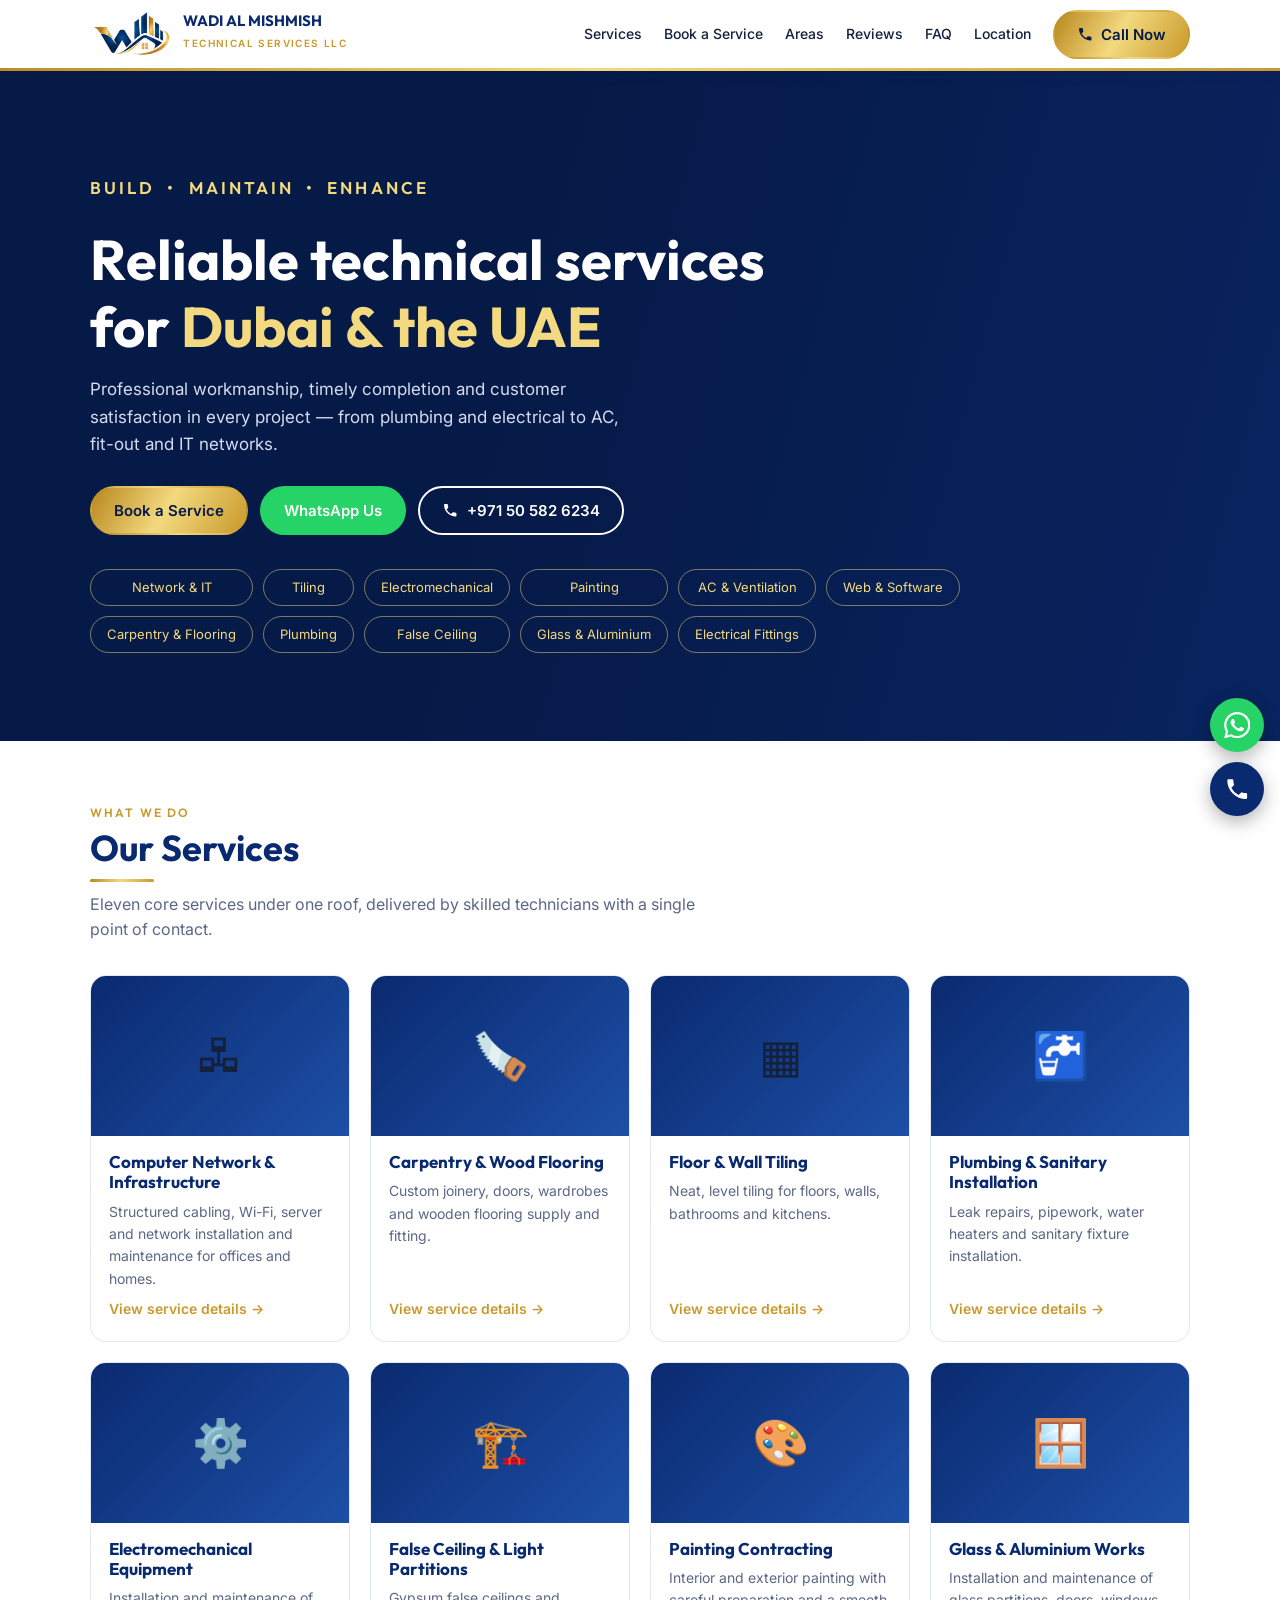
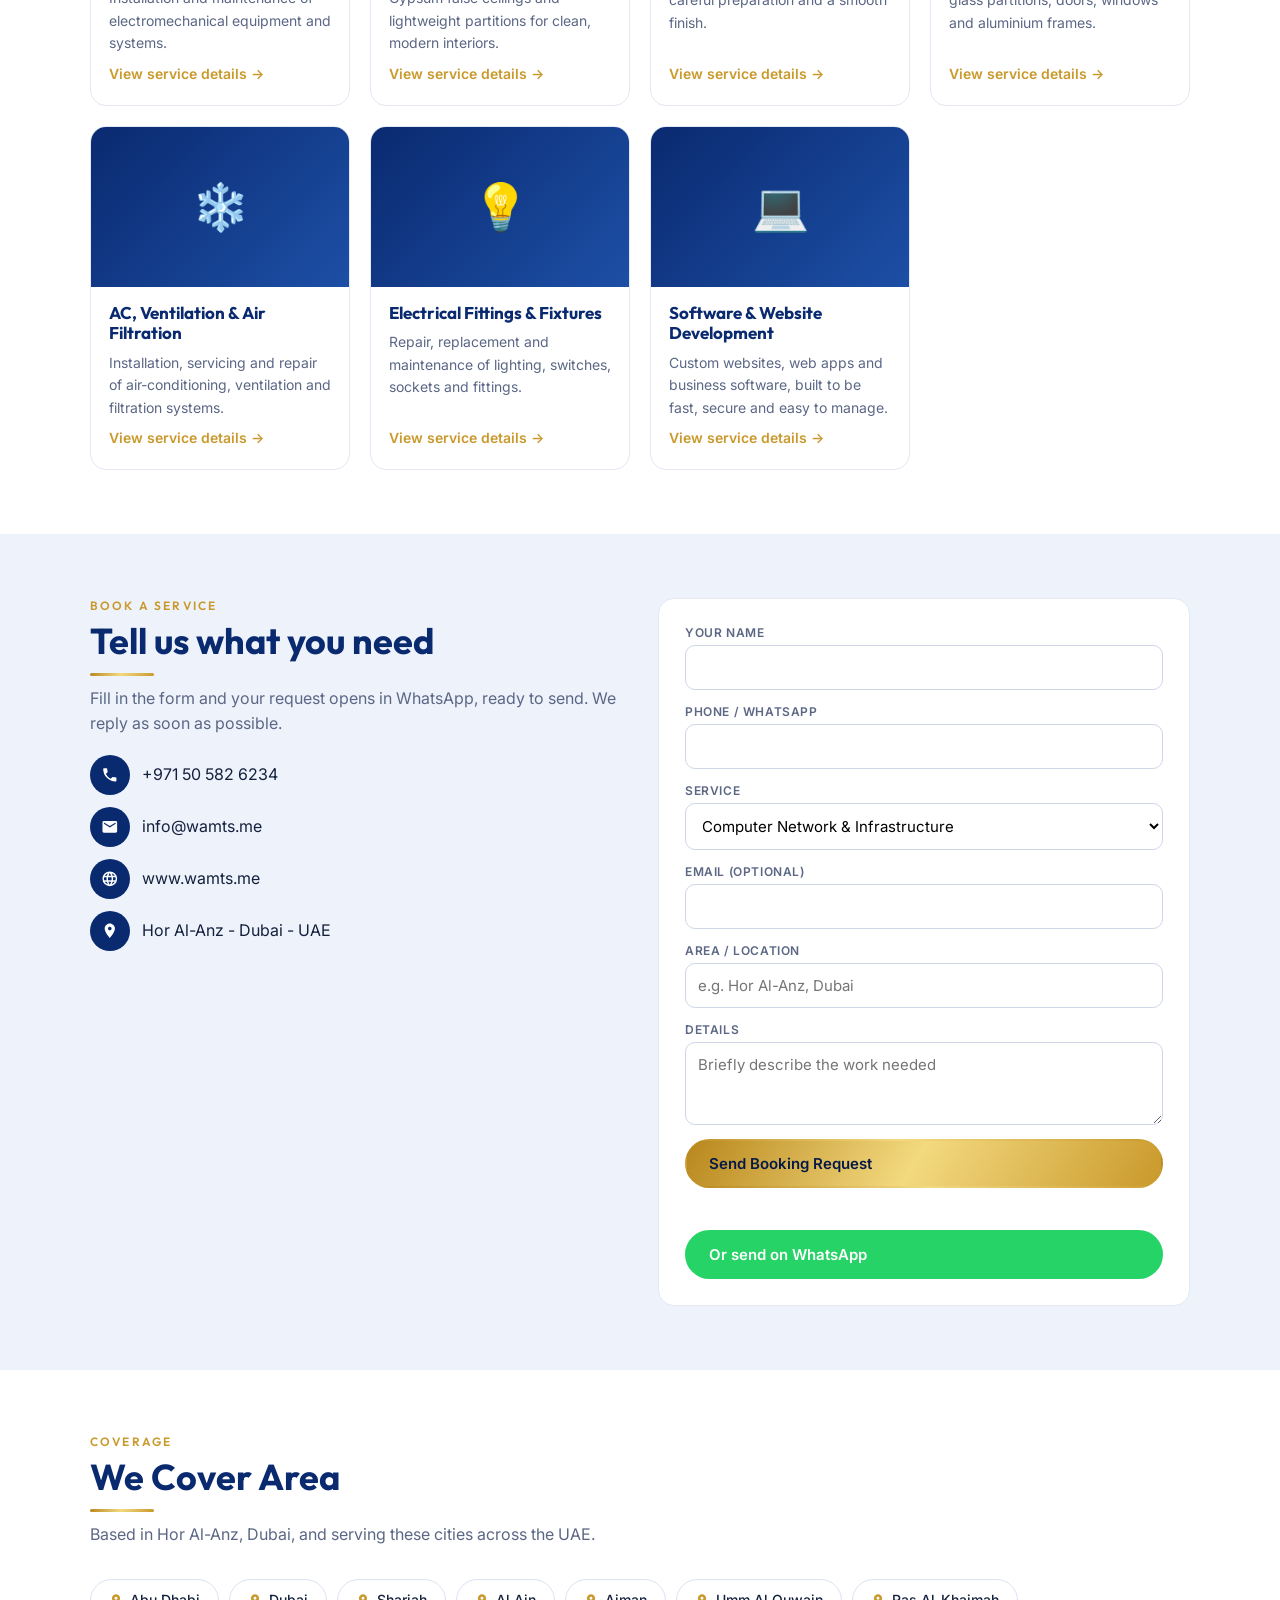
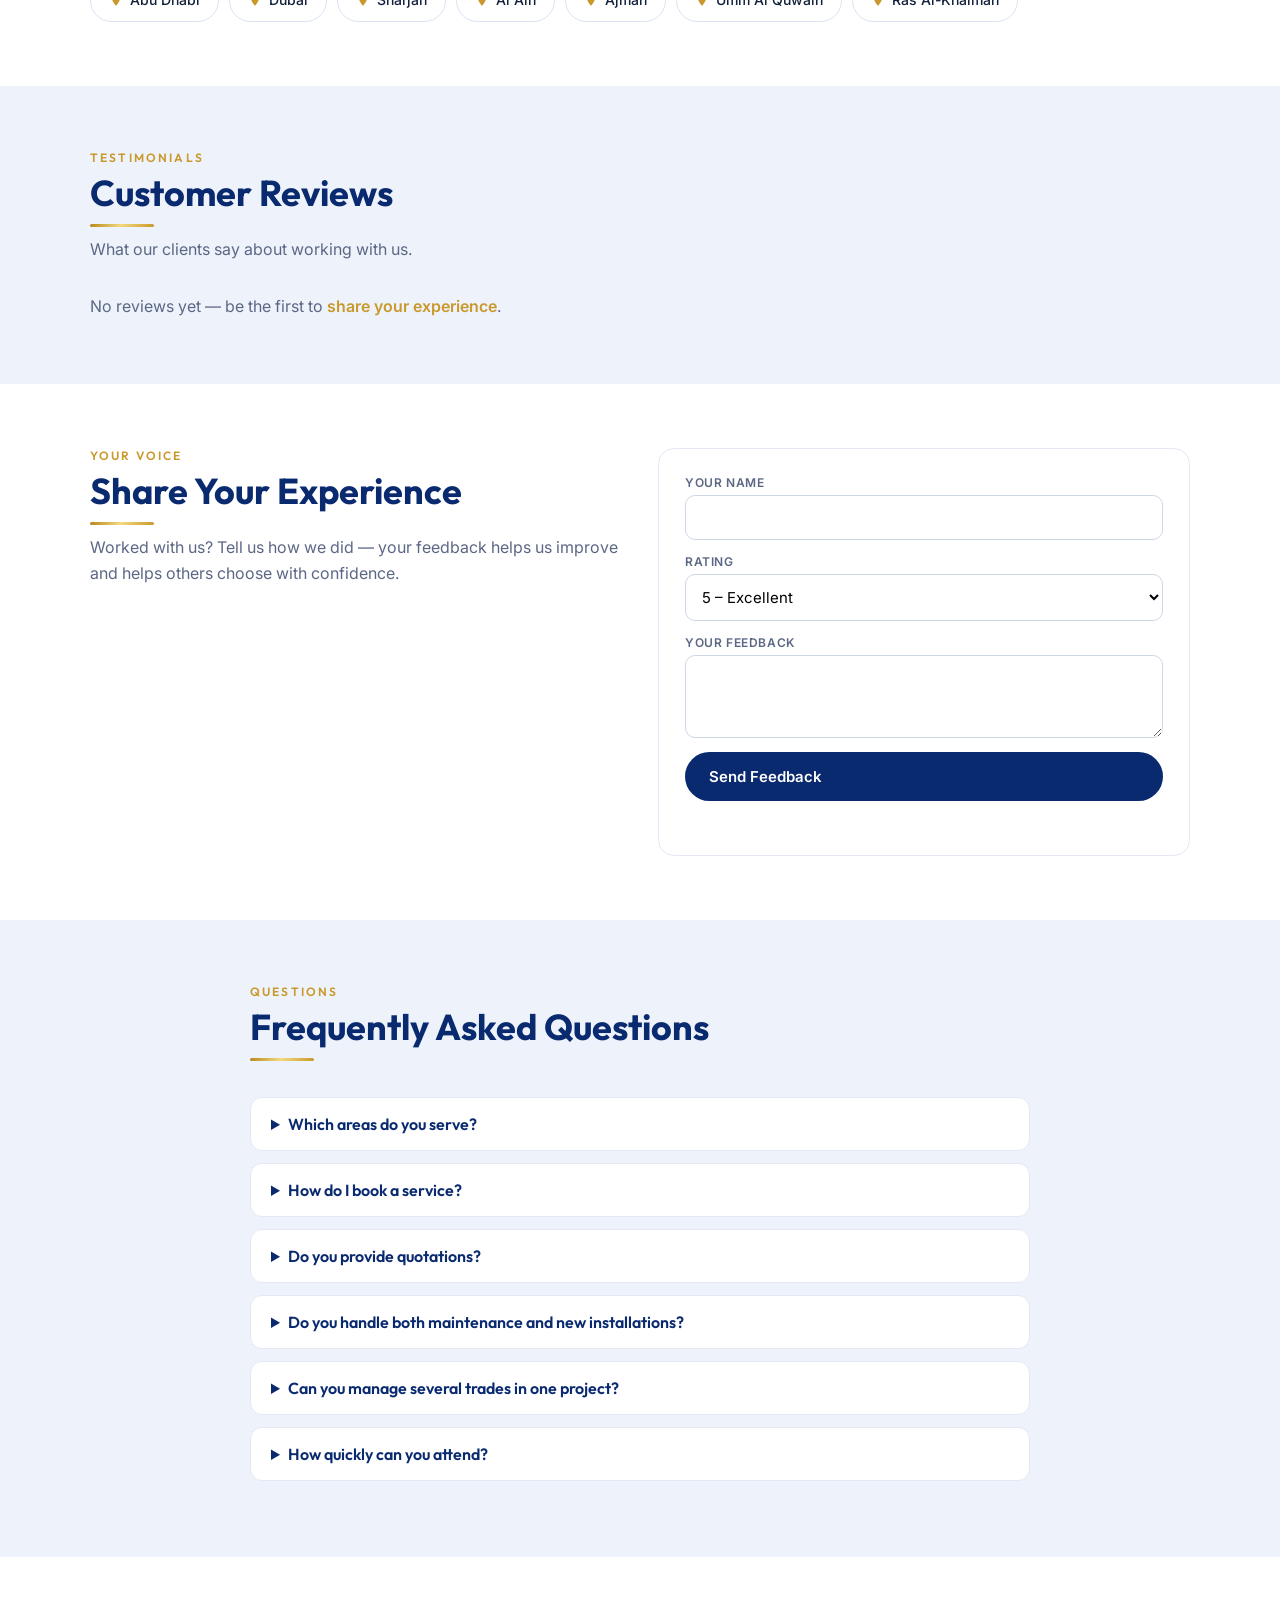
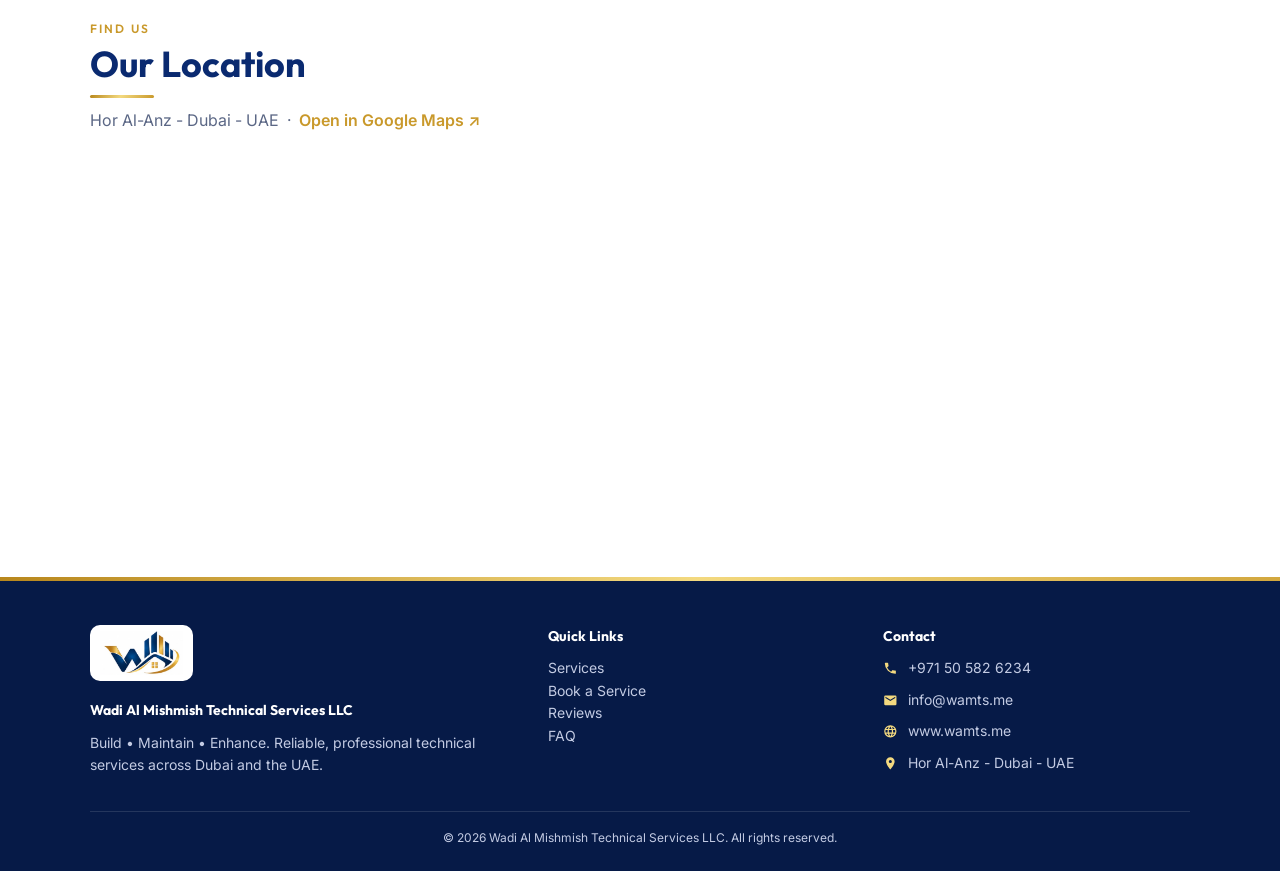
<file: index.html>
<!DOCTYPE html>
<html lang="en">
<head>
<meta charset="UTF-8">
<meta name="viewport" content="width=device-width, initial-scale=1">
<title>Wadi Al Mishmish Technical Services LLC | Plumbing, Electrical, AC, Painting &amp; Fit-Out in Dubai</title>
<meta name="description" content="Wadi Al Mishmish Technical Services LLC – reliable technical services in Dubai &amp; UAE: plumbing, electrical, AC &amp; ventilation, carpentry, tiling, painting, false ceiling, glass &amp; aluminium IT networks and software development. Call +971 50 582 6234.">
<link rel="icon" href="logo.png">
<link rel="canonical" href="https://www.wamts.me/">
<meta property="og:title" content="Wadi Al Mishmish Technical Services LLC">
<meta property="og:description" content="Build · Maintain · Enhance — technical services across Dubai and the UAE.">
<meta property="og:type" content="website">
<meta property="og:url" content="https://www.wamts.me/">
<meta property="og:site_name" content="Wadi Al Mishmish Technical Services LLC">
<meta property="og:image" content="https://www.wamts.me/logo.png">
<meta name="twitter:card" content="summary">
<meta name="twitter:title" content="Wadi Al Mishmish Technical Services LLC">
<meta name="twitter:description" content="Plumbing, electrical, AC, painting, carpentry, tiling, IT and web development in Dubai &amp; the UAE.">
<meta name="twitter:image" content="https://www.wamts.me/logo.png">
<meta name="theme-color" content="#0a2a70">
<script type="application/ld+json">{"@context": "https://schema.org", "@type": "FAQPage", "mainEntity": [{"@type": "Question", "name": "Which areas do you serve?", "acceptedAnswer": {"@type": "Answer", "text": "We are based in Hor Al-Anz, Dubai and serve Abu Dhabi, Dubai, Sharjah, Al Ain, Ajman, Umm Al Quwain and Ras Al-Khaimah. Call or WhatsApp us to confirm your location."}}, {"@type": "Question", "name": "How do I book a service?", "acceptedAnswer": {"@type": "Answer", "text": "Use the Book a Service form, call +971 50 582 6234, or message us on WhatsApp. We will confirm a suitable time."}}, {"@type": "Question", "name": "Do you provide quotations?", "acceptedAnswer": {"@type": "Answer", "text": "Yes. Share the details (photos help) and we will provide a quotation before work begins."}}, {"@type": "Question", "name": "Do you handle both maintenance and new installations?", "acceptedAnswer": {"@type": "Answer", "text": "Yes — installation, repair and routine maintenance across all our listed trades."}}, {"@type": "Question", "name": "Can you manage several trades in one project?", "acceptedAnswer": {"@type": "Answer", "text": "Yes. Carpentry, painting, tiling, electrical and plumbing can be coordinated through one team."}}, {"@type": "Question", "name": "How quickly can you attend?", "acceptedAnswer": {"@type": "Answer", "text": "Timing depends on the service and location. Contact us and we will give you the earliest available slot."}}]}</script>
<link rel="preconnect" href="https://fonts.googleapis.com">
<link href="https://fonts.googleapis.com/css2?family=Outfit:wght@500;600;700&family=Inter:wght@400;500;600&display=swap" rel="stylesheet">
<script type="application/ld+json">{"@context": "https://schema.org", "@type": "HomeAndConstructionBusiness", "logo": "https://www.wamts.me/logo.png", "name": "Wadi Al Mishmish Technical Services LLC", "url": "https://www.wamts.me", "telephone": "+971505826234", "email": "info@wamts.me", "address": {"@type": "PostalAddress", "streetAddress": "Hor Al-Anz", "addressLocality": "Dubai", "addressCountry": "AE"}, "areaServed": [{"@type": "City", "name": "Abu Dhabi"}, {"@type": "City", "name": "Dubai"}, {"@type": "City", "name": "Sharjah"}, {"@type": "City", "name": "Al Ain"}, {"@type": "City", "name": "Ajman"}, {"@type": "City", "name": "Umm Al Quwain"}, {"@type": "City", "name": "Ras Al-Khaimah"}], "slogan": "Build, Maintain, Enhance"}</script>
<style>
:root{--navy:#0a2a70;--navy2:#061a47;--royal:#1d4fa6;--gold:#c9992b;--gold2:#f3d97f;--goldg:linear-gradient(120deg,#b8871c,#f3d97f 48%,#c9992b);--bg:#eef3fb;--ink:#14213d;--muted:#5b6785;--wa:#25d366;--r:16px}
*{box-sizing:border-box;margin:0;padding:0}
html{scroll-behavior:smooth;scroll-padding-top:72px}
body{font-family:Inter,sans-serif;color:var(--ink);background:#fff;line-height:1.6;padding-bottom:70px}
h1,h2,h3{font-family:Outfit,sans-serif;line-height:1.2}
a{color:inherit;text-decoration:none}
.wrap{max-width:1140px;margin:0 auto;padding:0 20px}
section{padding:64px 0}
.eyebrow{color:var(--gold);font:600 12px Outfit;letter-spacing:.18em;text-transform:uppercase}
h2{font-size:clamp(26px,4vw,36px);color:var(--navy);margin:6px 0 10px}
h2::after{content:'';display:block;width:64px;height:3px;margin-top:10px;background:var(--goldg);border-radius:3px}
.lead{color:var(--muted);max-width:620px;margin-bottom:32px}
.btn{display:inline-flex;align-items:center;gap:8px;padding:13px 22px;border-radius:999px;font:600 15px Inter;border:2px solid transparent;cursor:pointer;transition:.2s}
.btn-gold{background:var(--goldg);color:var(--navy2)}.btn-gold:hover{filter:brightness(1.07)}
.btn-wa{background:var(--wa);color:#fff}.btn-wa:hover{filter:brightness(1.08)}
.btn-line{border-color:#fff;color:#fff}.btn-line:hover{background:#fff;color:var(--navy)}
.btn-navy{background:var(--navy);color:#fff}.btn-navy:hover{background:var(--navy2)}
/* header */
header{position:sticky;top:0;z-index:50;background:#fff;box-shadow:0 2px 14px rgba(10,42,112,.1);border-bottom:3px solid transparent;border-image:var(--goldg) 1}
.nav{display:flex;align-items:center;justify-content:space-between;height:68px}
.brand{display:flex;align-items:center;gap:10px}
.brand b{font:700 15px Outfit;color:var(--navy);display:block;line-height:1.1}
.brand small{font-size:10px;color:var(--gold);letter-spacing:.14em;font-weight:600}
nav ul{display:flex;gap:22px;list-style:none;font-weight:500;font-size:14px;align-items:center}
nav a:hover{color:var(--gold)}
.burger{display:none;background:none;border:0;font-size:28px;color:var(--navy);cursor:pointer}
/* hero */
.hero{background:linear-gradient(105deg,rgba(6,26,71,.96) 40%,rgba(10,42,112,.6)),url(https://images.unsplash.com/photo-1503387762-592deb58ef4e?auto=format&fit=crop&w=1600&q=70) center/cover,var(--navy2);color:#fff;padding:90px 0 80px}
.hero h1{font-size:clamp(32px,6vw,56px);max-width:700px}
.hero h1 em{font-style:normal;color:var(--gold2)}
.hero p{max-width:540px;margin:16px 0 28px;color:#d5dcf0;font-size:17px}
.cta{display:flex;flex-wrap:wrap;gap:12px}
.chips{display:grid;grid-auto-flow:column;grid-template-rows:repeat(2,auto);justify-content:start;gap:10px;margin-top:34px;font-size:13px;overflow-x:auto;padding-bottom:8px;scrollbar-width:thin}
.chips a{white-space:nowrap;text-align:center;border:1px solid rgba(243,217,127,.5);padding:7px 16px;border-radius:999px;color:var(--gold2);transition:.2s}
.chips a:hover{background:var(--gold2);color:var(--navy2)}
/* services */
.grid{display:grid;grid-template-columns:repeat(auto-fill,minmax(250px,1fr));gap:20px}
.card{background:#fff;border:1px solid #e3e8f4;border-radius:var(--r);overflow:hidden;display:flex;flex-direction:column;transition:.25s}
.card:hover{transform:translateY(-4px);box-shadow:0 14px 30px rgba(10,42,112,.16)}
.media{height:160px;background:linear-gradient(135deg,var(--navy),var(--royal));display:grid;place-items:center;font-size:46px;position:relative}
.media img{position:absolute;inset:0;width:100%;height:100%;object-fit:cover}
.card div.body{padding:16px 18px 20px;display:flex;flex-direction:column;gap:8px;flex:1}
.card h3{font-size:17px;color:var(--navy)}
.card p{font-size:14px;color:var(--muted);flex:1}
.card a{color:var(--gold);font-weight:600;font-size:14px}
/* book */
.bg{background:var(--bg)}
.two{display:grid;grid-template-columns:1fr 1fr;gap:36px;align-items:start}
form{background:#fff;padding:26px;border-radius:var(--r);border:1px solid #e3e8f4;display:grid;gap:14px}
label{font:600 12px Inter;color:var(--muted);text-transform:uppercase;letter-spacing:.05em;display:grid;gap:5px}
input,select,textarea{font:400 15px Inter;padding:12px;border:1px solid #cfd6e8;border-radius:10px;width:100%;background:#fff}
input:focus,select:focus,textarea:focus{outline:2px solid var(--navy);border-color:transparent}
.contact li{list-style:none;margin:12px 0;display:flex;gap:12px;align-items:center}
.contact span{width:40px;height:40px;border-radius:50%;background:var(--navy);color:#fff;display:grid;place-items:center;flex-shrink:0}
/* areas, reviews */
.areas{display:flex;flex-wrap:wrap;gap:10px}
.areas span{background:#fff;border:1px solid #dbe2f2;padding:9px 18px;border-radius:999px;font-weight:500;font-size:14px}
.areas span::before{content:"";display:inline-block;width:14px;height:14px;margin-right:7px;vertical-align:-2px;background:url("data:image/svg+xml,%3Csvg xmlns='http://www.w3.org/2000/svg' viewBox='0 0 24 24'%3E%3Cpath fill='%23c9992b' d='M12 2C8.13 2 5 5.13 5 9c0 5.25 7 13 7 13s7-7.75 7-13c0-3.87-3.13-7-7-7zm0 9.5a2.5 2.5 0 110-5 2.5 2.5 0 010 5z'/%3E%3C/svg%3E") center/contain no-repeat}
iframe{width:100%;height:340px;border:0;border-radius:var(--r)}
.rev{background:#fff;border:1px solid #e3e8f4;border-radius:var(--r);padding:22px}
.stars{color:var(--gold);letter-spacing:3px}
.rev p{margin:10px 0;font-size:15px}
.rev b{font-size:14px;color:var(--navy)}
.status{font-size:14px;font-weight:500;min-height:1em}.status.ok{color:#17803d}.status.err{color:#c0392b}
.ic{width:1.1em;height:1.1em;fill:currentColor;vertical-align:-.17em;flex-shrink:0}
.fcontact{list-style:none}.fcontact li{display:flex;gap:10px;align-items:flex-start;margin:9px 0}.fcontact .ic{color:var(--gold2);margin-top:4px;width:1.05em;height:1.05em}
/* faq */
details{background:#fff;border:1px solid #e3e8f4;border-radius:12px;padding:16px 20px;margin-bottom:12px}
summary{font:600 16px Outfit;color:var(--navy);cursor:pointer}
details p{margin-top:10px;color:var(--muted)}
/* footer + floating */
footer{border-top:4px solid transparent;border-image:var(--goldg) 1;background:var(--navy2);color:#c3cbe3;padding:44px 0 24px;font-size:14px}
.fgrid{display:grid;grid-template-columns:1.4fr 1fr 1fr;gap:28px}
footer h4{color:#fff;font-family:Outfit;margin-bottom:10px}
footer a:hover{color:var(--gold2)}
.copy{border-top:1px solid rgba(255,255,255,.12);margin-top:28px;padding-top:16px;text-align:center;font-size:12px}
.float{position:fixed;right:16px;bottom:84px;display:grid;gap:10px;z-index:60}
.float a{width:54px;height:54px;border-radius:50%;display:grid;place-items:center;color:#fff;font-size:24px;box-shadow:0 6px 18px rgba(0,0,0,.3)}
.bar{display:none}
@media(max-width:820px){
 .burger{display:block}
 nav ul{display:none;position:absolute;top:68px;left:0;right:0;background:#fff;flex-direction:column;padding:18px 20px 22px;gap:16px;box-shadow:0 12px 20px rgba(0,0,0,.1);align-items:flex-start}
 nav ul.open{display:flex}
 .two,.fgrid{grid-template-columns:1fr}
 section{padding:48px 0}
 .hero{padding:60px 0 54px}
 .float{bottom:74px}
 .bar{display:grid;grid-template-columns:1fr 1fr 1fr;position:fixed;bottom:0;left:0;right:0;z-index:70;box-shadow:0 -4px 16px rgba(0,0,0,.15)}
 .bar a{padding:14px 4px;text-align:center;font:600 13px Inter;color:#fff}
 .float{display:none}
}
@media(min-width:821px){body{padding-bottom:0}}
</style>
</head>
<body>
<svg width="0" height="0" style="position:absolute" aria-hidden="true"><defs><symbol id="i-phone" viewBox="0 0 24 24"><path d="M6.62 10.79a15.05 15.05 0 006.59 6.59l2.2-2.2a1 1 0 011.02-.24c1.12.37 2.33.57 3.57.57a1 1 0 011 1V20a1 1 0 01-1 1A17 17 0 013 4a1 1 0 011-1h3.5a1 1 0 011 1c0 1.25.2 2.45.57 3.57a1 1 0 01-.25 1.02l-2.2 2.2z"/></symbol><symbol id="i-wa" viewBox="0 0 24 24"><path d="M17.47 14.38c-.3-.15-1.76-.87-2.03-.97-.27-.1-.47-.15-.67.15-.2.3-.77.97-.94 1.16-.17.2-.35.22-.64.08-.3-.15-1.26-.46-2.39-1.48-.88-.79-1.48-1.76-1.65-2.06-.17-.3-.02-.46.13-.6.13-.13.3-.35.45-.52.15-.17.2-.3.3-.5.1-.2.05-.37-.02-.52-.08-.15-.67-1.61-.92-2.2-.24-.58-.49-.5-.67-.51h-.57c-.2 0-.52.07-.79.37-.27.3-1.04 1.02-1.04 2.48s1.07 2.88 1.21 3.07c.15.2 2.1 3.2 5.08 4.49.71.3 1.26.49 1.69.62.71.23 1.36.2 1.87.12.57-.09 1.76-.72 2-1.41.25-.7.25-1.29.17-1.41-.07-.13-.27-.2-.57-.35zM12.05 21.8a9.87 9.87 0 01-5.03-1.38l-.36-.21-3.74.98 1-3.65-.24-.37a9.86 9.86 0 01-1.51-5.26c0-5.45 4.44-9.88 9.89-9.88 2.64 0 5.12 1.03 6.99 2.9a9.82 9.82 0 012.89 6.99c0 5.45-4.44 9.88-9.89 9.88zM20.46 3.49A11.8 11.8 0 0012.05 0C5.5 0 .16 5.34.16 11.89c0 2.1.55 4.14 1.59 5.95L.06 24l6.3-1.65a11.9 11.9 0 005.68 1.45c6.56 0 11.9-5.34 11.9-11.9 0-3.18-1.24-6.17-3.48-8.41z"/></symbol><symbol id="i-mail" viewBox="0 0 24 24"><path d="M20 4H4a2 2 0 00-2 2v12a2 2 0 002 2h16a2 2 0 002-2V6a2 2 0 00-2-2zm0 4l-8 5-8-5V6l8 5 8-5v2z"/></symbol><symbol id="i-globe" viewBox="0 0 24 24"><path d="M12 2a10 10 0 100 20 10 10 0 000-20zm6.93 6h-2.95a15.65 15.65 0 00-1.38-3.56A8.03 8.03 0 0118.93 8zM12 4.04c.83 1.2 1.48 2.53 1.91 3.96h-3.82c.43-1.43 1.08-2.76 1.91-3.96zM4.26 14a8.2 8.2 0 010-4h3.38a16.5 16.5 0 000 4H4.26zm.81 2h2.95c.32 1.25.78 2.45 1.38 3.56A7.99 7.99 0 015.07 16zm2.95-8H5.07a7.99 7.99 0 014.33-3.56A15.65 15.65 0 008.02 8zM12 19.96c-.83-1.2-1.48-2.53-1.91-3.96h3.82c-.43 1.43-1.08 2.76-1.91 3.96zM14.34 14H9.66a14.7 14.7 0 010-4h4.68a14.7 14.7 0 010 4zm.25 5.56c.6-1.11 1.06-2.31 1.38-3.56h2.95a8.03 8.03 0 01-4.33 3.56zM16.36 14a16.5 16.5 0 000-4h3.38a8.2 8.2 0 010 4h-3.38z"/></symbol><symbol id="i-pin" viewBox="0 0 24 24"><path d="M12 2C8.13 2 5 5.13 5 9c0 5.25 7 13 7 13s7-7.75 7-13c0-3.87-3.13-7-7-7zm0 9.5a2.5 2.5 0 110-5 2.5 2.5 0 010 5z"/></symbol></defs></svg>

<header><div class="wrap nav">
 <a class="brand" href="#top" aria-label="Wadi Al Mishmish Technical Services">
  <img src="logo.png" alt="Wadi Al Mishmish logo" width="76" height="40" style="height:44px;width:auto">
  <span><b>WADI AL MISHMISH</b><small>TECHNICAL SERVICES LLC</small></span>
 </a>
 <nav><button class="burger" id="burger" aria-label="Menu">&#9776;</button>
 <ul id="menu">
  <li><a href="#services">Services</a></li><li><a href="#book">Book a Service</a></li><li><a href="#areas">Areas</a></li>
  <li><a href="#reviews">Reviews</a></li><li><a href="#faq">FAQ</a></li><li><a href="#location">Location</a></li>
  <li><a class="btn btn-gold" href="tel:+971505826234"><svg class="ic" aria-hidden="true"><use href="#i-phone"/></svg> Call Now</a></li>
 </ul></nav>
</div></header>

<main id="top">
<section class="hero"><div class="wrap">
 <p class="eyebrow" style="color:var(--gold2)">Build &nbsp;•&nbsp; Maintain &nbsp;•&nbsp; Enhance</p>
 <h1>Reliable technical services for <em>Dubai &amp; the UAE</em></h1>
 <p>Professional workmanship, timely completion and customer satisfaction in every project — from plumbing and electrical to AC, fit-out and IT networks.</p>
 <div class="cta">
  <a class="btn btn-gold" href="#book">Book a Service</a>
  <a class="btn btn-wa" href="https://wa.me/971505826234?text=Hello%20Wadi%20Al%20Mishmish%2C%20I%20need%20a%20service." target="_blank" rel="noopener">WhatsApp Us</a>
  <a class="btn btn-line" href="tel:+971505826234"><svg class="ic" aria-hidden="true"><use href="#i-phone"/></svg> +971 50 582 6234</a>
 </div>
 <div class="chips"><a href="network-infrastructure-dubai.html">Network &amp; IT</a><a href="carpentry-wood-flooring-dubai.html">Carpentry &amp; Flooring</a><a href="floor-wall-tiling-dubai.html">Tiling</a><a href="plumbing-sanitary-installation-dubai.html">Plumbing</a><a href="electromechanical-equipment-dubai.html">Electromechanical</a><a href="false-ceiling-light-partitions-dubai.html">False Ceiling</a><a href="painting-contracting-dubai.html">Painting</a><a href="glass-aluminium-works-dubai.html">Glass &amp; Aluminium</a><a href="ac-ventilation-air-filtration-dubai.html">AC &amp; Ventilation</a><a href="electrical-fittings-fixtures-dubai.html">Electrical Fittings</a><a href="software-website-development-dubai.html">Web &amp; Software</a></div>
</div></section>

<section id="services"><div class="wrap">
 <p class="eyebrow">What we do</p><h2>Our Services</h2>
 <p class="lead">Eleven core services under one roof, delivered by skilled technicians with a single point of contact.</p>
 <div class="grid" id="svcGrid"></div>
</div></section>

<section id="book" class="bg"><div class="wrap two">
 <div>
  <p class="eyebrow">Book a Service</p><h2>Tell us what you need</h2>
  <p class="lead" style="margin-bottom:18px">Fill in the form and your request opens in WhatsApp, ready to send. We reply as soon as possible.</p>
  <ul class="contact">
   <li><span><svg class="ic" aria-hidden="true"><use href="#i-phone"/></svg></span><a href="tel:+971505826234">+971 50 582 6234</a></li>
   <li><span><svg class="ic" aria-hidden="true"><use href="#i-mail"/></svg></span><a href="mailto:info@wamts.me">info@wamts.me</a></li>
   <li><span><svg class="ic" aria-hidden="true"><use href="#i-globe"/></svg></span><a href="https://www.wamts.me">www.wamts.me</a></li>
   <li><span><svg class="ic" aria-hidden="true"><use href="#i-pin"/></svg></span>Hor Al-Anz - Dubai - UAE</li>
  </ul>
 </div>
 <form id="bookForm" data-type="booking"><input type="hidden" name="type" value="booking"><input name="website" tabindex="-1" autocomplete="off" aria-hidden="true" style="position:absolute;left:-9999px">
  <label>Your name<input name="name" required autocomplete="name"></label>
  <label>Phone / WhatsApp<input name="phone" type="tel" required autocomplete="tel"></label>
  <label>Service<select name="service" id="svcSelect" required></select></label>
  <label>Email (optional)<input name="email" type="email" autocomplete="email"></label>
  <label>Area / location<input name="area" placeholder="e.g. Hor Al-Anz, Dubai" required></label>
  <label>Details<textarea name="msg" rows="3" placeholder="Briefly describe the work needed"></textarea></label>
  <button class="btn btn-gold" type="submit">Send Booking Request</button>
  <p class="status" role="status"></p>
  <button class="btn btn-wa wa-alt" type="button">Or send on WhatsApp</button>
 </form>
</div></section>

<section id="areas"><div class="wrap">
 <p class="eyebrow">Coverage</p><h2>We Cover Area</h2>
 <p class="lead">Based in Hor Al-Anz, Dubai, and serving these cities across the UAE.</p>
 <div class="areas"><span>Abu Dhabi</span><span>Dubai</span><span>Sharjah</span><span>Al Ain</span><span>Ajman</span><span>Umm Al Quwain</span><span>Ras Al-Khaimah</span></div>
</div></section>

<section id="reviews" class="bg"><div class="wrap">
 <p class="eyebrow">Testimonials</p><h2>Customer Reviews</h2>
 <p class="lead">What our clients say about working with us.</p>
 <div class="grid" id="revGrid" style="grid-template-columns:repeat(auto-fit,minmax(260px,1fr))"></div>
</div></section>

<section id="experience"><div class="wrap two">
 <div><p class="eyebrow">Your voice</p><h2>Share Your Experience</h2>
 <p class="lead">Worked with us? Tell us how we did — your feedback helps us improve and helps others choose with confidence.</p></div>
 <form id="reviewForm" data-type="review"><input type="hidden" name="type" value="review"><input name="website" tabindex="-1" autocomplete="off" aria-hidden="true" style="position:absolute;left:-9999px">
  <label>Your name<input name="name" required></label>
  <label>Rating<select name="rating"><option value="5">5 – Excellent</option><option value="4">4 – Good</option><option value="3">3 – Average</option><option value="2">2 – Poor</option><option value="1">1 – Very poor</option></select></label>
  <label>Your feedback<textarea name="msg" rows="3" required></textarea></label>
  <button class="btn btn-navy" type="submit">Send Feedback</button>
  <p class="status" role="status"></p>
 </form>
</div></section>

<section id="faq" class="bg"><div class="wrap" style="max-width:820px">
 <p class="eyebrow">Questions</p><h2>Frequently Asked Questions</h2><br>
 <details><summary>Which areas do you serve?</summary><p>We are based in Hor Al-Anz, Dubai and serve Abu Dhabi, Dubai, Sharjah, Al Ain, Ajman, Umm Al Quwain and Ras Al-Khaimah. Call or WhatsApp us to confirm your location.</p></details>
 <details><summary>How do I book a service?</summary><p>Use the Book a Service form, call +971 50 582 6234, or message us on WhatsApp. We will confirm a suitable time.</p></details>
 <details><summary>Do you provide quotations?</summary><p>Yes. Share the details (photos help) and we will provide a quotation before work begins.</p></details>
 <details><summary>Do you handle both maintenance and new installations?</summary><p>Yes — installation, repair and routine maintenance across all our listed trades.</p></details>
 <details><summary>Can you manage several trades in one project?</summary><p>Yes. Carpentry, painting, tiling, electrical and plumbing can be coordinated through one team.</p></details>
 <details><summary>How quickly can you attend?</summary><p>Timing depends on the service and location. Contact us and we will give you the earliest available slot.</p></details>
</div></section>

<section id="location"><div class="wrap">
 <p class="eyebrow">Find us</p><h2>Our Location</h2>
 <p class="lead">Hor Al-Anz - Dubai - UAE &nbsp;·&nbsp; <a href="https://www.google.com/maps/search/?api=1&amp;query=Hor+Al+Anz,+Dubai,+United+Arab+Emirates" target="_blank" rel="noopener" style="color:var(--gold);font-weight:600">Open in Google Maps ↗</a></p>
 <iframe title="Map showing Hor Al-Anz, Dubai" loading="lazy" referrerpolicy="no-referrer-when-downgrade" src="https://www.google.com/maps?q=Hor+Al+Anz,+Dubai,+United+Arab+Emirates&amp;output=embed"></iframe>
</div></section>
</main>

<footer><div class="wrap">
 <div class="fgrid">
  <div><img src="logo.png" alt="Wadi Al Mishmish logo" style="height:56px;width:auto;background:#fff;border-radius:10px;padding:6px 10px;margin-bottom:12px"><h4>Wadi Al Mishmish Technical Services LLC</h4><p>Build • Maintain • Enhance. Reliable, professional technical services across Dubai and the UAE.</p></div>
  <div><h4>Quick Links</h4><p><a href="#services">Services</a><br><a href="#book">Book a Service</a><br><a href="#reviews">Reviews</a><br><a href="#faq">FAQ</a></p></div>
  <div><h4>Contact</h4><ul class="fcontact"><li><svg class="ic" aria-hidden="true"><use href="#i-phone"/></svg><a href="tel:+971505826234">+971 50 582 6234</a></li><li><svg class="ic" aria-hidden="true"><use href="#i-mail"/></svg><a href="mailto:info@wamts.me">info@wamts.me</a></li><li><svg class="ic" aria-hidden="true"><use href="#i-globe"/></svg><a href="https://www.wamts.me">www.wamts.me</a></li><li><svg class="ic" aria-hidden="true"><use href="#i-pin"/></svg><span>Hor Al-Anz - Dubai - UAE</span></li></ul></div>
 </div>
 <p class="copy">© <span id="yr"></span> Wadi Al Mishmish Technical Services LLC. All rights reserved.</p>
</div></footer>

<div class="float">
 <a href="https://wa.me/971505826234" target="_blank" rel="noopener" style="background:var(--wa)" aria-label="WhatsApp"><svg class="ic" aria-hidden="true"><use href="#i-wa"/></svg></a>
 <a href="tel:+971505826234" style="background:var(--navy)" aria-label="Call"><svg class="ic" aria-hidden="true"><use href="#i-phone"/></svg></a>
</div>
<div class="bar">
 <a href="tel:+971505826234" style="background:var(--navy)"><svg class="ic" aria-hidden="true"><use href="#i-phone"/></svg> Call</a>
 <a href="https://wa.me/971505826234" target="_blank" rel="noopener" style="background:var(--wa)"><svg class="ic" aria-hidden="true"><use href="#i-wa"/></svg> WhatsApp</a>
 <a href="#book" style="background:var(--goldg);color:var(--navy2)">Book Now</a>
</div>

<script>
// Images: Pexels / Unsplash (both free to use). If one fails to load, the icon tile underneath stays visible.
var S=[
["Computer Network & Infrastructure","Structured cabling, Wi-Fi, server and network installation and maintenance for offices and homes.","🖧","photo-1544197150-b99a580bb7a8","network-infrastructure-dubai.html"],
["Carpentry & Wood Flooring","Custom joinery, doors, wardrobes and wooden flooring supply and fitting.","🪚","https://images.pexels.com/photos/5711767/pexels-photo-5711767.jpeg?auto=compress&cs=tinysrgb&w=600","carpentry-wood-flooring-dubai.html"],
["Floor & Wall Tiling","Neat, level tiling for floors, walls, bathrooms and kitchens.","▦","photo-1600585154340-be6161a56a0c","floor-wall-tiling-dubai.html"],
["Plumbing & Sanitary Installation","Leak repairs, pipework, water heaters and sanitary fixture installation.","🚰","photo-1585704032915-c3400ca199e7","plumbing-sanitary-installation-dubai.html"],
["Electromechanical Equipment","Installation and maintenance of electromechanical equipment and systems.","⚙️","photo-1581092160562-40aa08e78837","electromechanical-equipment-dubai.html"],
["False Ceiling & Light Partitions","Gypsum false ceilings and lightweight partitions for clean, modern interiors.","🏗️","photo-1600607687939-ce8a6c25118c","false-ceiling-light-partitions-dubai.html"],
["Painting Contracting","Interior and exterior painting with careful preparation and a smooth finish.","🎨","https://images.pexels.com/photos/5583116/pexels-photo-5583116.jpeg?auto=compress&cs=tinysrgb&w=600","painting-contracting-dubai.html"],
["Glass & Aluminium Works","Installation and maintenance of glass partitions, doors, windows and aluminium frames.","🪟","photo-1558618666-fcd25c85cd64","glass-aluminium-works-dubai.html"],
["AC, Ventilation & Air Filtration","Installation, servicing and repair of air-conditioning, ventilation and filtration systems.","❄️","https://images.pexels.com/photos/32497161/pexels-photo-32497161.jpeg?auto=compress&cs=tinysrgb&w=600","ac-ventilation-air-filtration-dubai.html"],
["Electrical Fittings & Fixtures","Repair, replacement and maintenance of lighting, switches, sockets and fittings.","💡","https://images.pexels.com/photos/5691588/pexels-photo-5691588.jpeg?auto=compress&cs=tinysrgb&w=600","electrical-fittings-fixtures-dubai.html"],
["Software & Website Development","Custom websites, web apps and business software, built to be fast, secure and easy to manage.","💻","https://images.pexels.com/photos/16323581/pexels-photo-16323581/free-photo-of-a-man-sitting-at-a-desk-with-two-monitors.jpeg?auto=compress&cs=tinysrgb&w=600","software-website-development-dubai.html"]
];
var g=document.getElementById('svcGrid'),sel=document.getElementById('svcSelect');
S.forEach(function(s){
 g.insertAdjacentHTML('beforeend','<article class="card"><div class="media"><span>'+s[2]+'</span><img loading="lazy" alt="'+s[0]+'" src="'+(s[3].indexOf('http')==0?s[3]:'https://images.unsplash.com/'+s[3]+'?auto=format&fit=crop&w=600&q=70')+'" onerror="this.remove()"></div><div class="body"><h3>'+s[0]+'</h3><p>'+s[1]+'</p><a href="'+s[4]+'">View service details →</a></div></article>');
 sel.insertAdjacentHTML('beforeend','<option>'+s[0]+'</option>');
});
var q=new URLSearchParams(location.search).get('service');if(q)sel.value=q;
function wa(t){window.open('https://wa.me/971505826234?text='+encodeURIComponent(t),'_blank')}
function esc(t){var d=document.createElement('div');d.textContent=t;return d.innerHTML}
document.querySelectorAll('form[data-type]').forEach(function(f){
 f.onsubmit=function(e){e.preventDefault();
  var st=f.querySelector('.status'),b=f.querySelector('button[type=submit]');
  b.disabled=true;st.className='status';st.textContent='Sending…';
  fetch('sendemail.php',{method:'POST',body:new FormData(f)}).then(function(r){return r.json()}).then(function(j){
   st.className='status '+(j.ok?'ok':'err');st.textContent=j.message;if(j.ok)f.reset();
  }).catch(function(){st.className='status err';st.textContent='Could not send. Please call or WhatsApp us.'}).then(function(){b.disabled=false});
 }});
document.querySelector('.wa-alt').onclick=function(){var f=new FormData(document.getElementById('bookForm'));
 wa('Service request\nName: '+f.get('name')+'\nPhone: '+f.get('phone')+'\nService: '+f.get('service')+'\nArea: '+f.get('area')+'\nDetails: '+f.get('msg'))};
fetch('reviews.json').then(function(r){return r.json()}).then(function(list){
 var g=document.getElementById('revGrid');
 if(!list.length){g.innerHTML='<p style="color:var(--muted)">No reviews yet — be the first to <a href="#experience" style="color:var(--gold);font-weight:600">share your experience</a>.</p>';return}
 list.slice().reverse().forEach(function(v){var n=Math.max(1,Math.min(5,v.rating|0));
  g.insertAdjacentHTML('beforeend','<div class="rev"><div class="stars">'+'★'.repeat(n)+'☆'.repeat(5-n)+'</div><p>“'+esc(v.text)+'”</p><b>'+esc(v.name)+'</b></div>')})
}).catch(function(){document.getElementById('revGrid').innerHTML=''});
var m=document.getElementById('menu');
document.getElementById('burger').onclick=function(){m.classList.toggle('open')};
m.onclick=function(e){if(e.target.tagName==='A')m.classList.remove('open')};
document.getElementById('yr').textContent=new Date().getFullYear();
</script>
</body>
</html>
</file>
